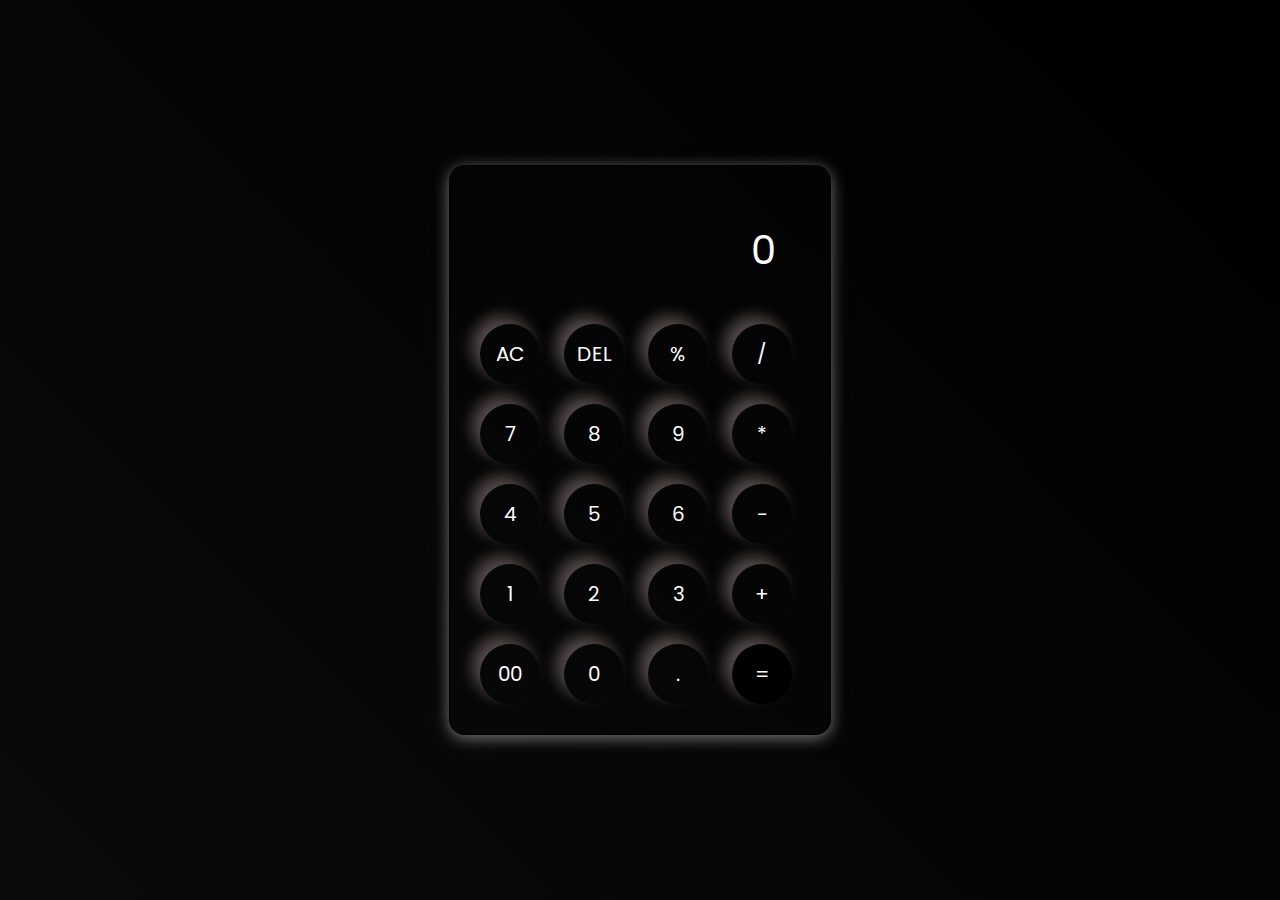
<file: CALCULATOR/index.html>
<!DOCTYPE html>
<html lang="en">
  <head>
    <meta charset="UTF-8" />
    <meta http-equiv="X-UA-Compatible" content="IE=edge" />
    <meta name="viewport" content="width=device-width, initial-scale=1.0" />
    <link rel="stylesheet" href="style.css" />
    <title>Calculator - By Code Traversal</title>
  </head>
  <body>
    <div class="container">
      <div class="calculator">
        <input type="text" id="inputBox" placeholder="0" />
        <div>
          <button class="button operator">AC</button>
          <button class="button operator">DEL</button>
          <button class="button operator">%</button>
          <button class="button operator">/</button>
        </div>
        <div>
          <button class="button">7</button>
          <button class="button">8</button>
          <button class="button">9</button>
          <button class="button operator">*</button>
        </div>
        <div>
          <button class="button">4</button>
          <button class="button">5</button>
          <button class="button">6</button>
          <button class="button operator">-</button>
        </div>
        <div>
          <button class="button">1</button>
          <button class="button">2</button>
          <button class="button">3</button>
          <button class="button operator">+</button>
        </div>

        <div>
          <button class="button">00</button>
          <button class="button">0</button>
          <button class="button">.</button>
          <button class="button equalBtn">=</button>
        </div>
      </div>
    </div>

    <script src="script.js"></script>
  </body>
</html>
</file>
<file: CALCULATOR/style.css>
@import url('https://fonts.googleapis.com/css2?family=Poppins:wght@500&display=swap');

*{
    margin: 0;
    padding: 0;
    box-sizing: border-box;
    font-family: 'Poppins', sans-serif;
}

body{
    width: 100%;
    height: 100vh;
    display: flex;
    justify-content: center;
    align-items: center;
    background: linear-gradient(45deg, #0a0a0a, #000000);
}

.calculator{
    border: 1px solid #000000;
    padding: 20px;
    border-radius: 16px;
    background: transparent;
    box-shadow: 0px 3px 15px rgb(119, 119, 119);

}

input{
    width: 320px;
    border: none;
    padding: 24px;
    margin: 10px;
    background: transparent;
    box-shadow: 0px 3px 15px rgbs(84, 84, 84, 0.1);
    font-size: 40px;
    text-align: right;
    cursor: pointer;
    color: #ffffff;
}

input::placeholder{
    color: #ffffff;
}

button{
    border: none;
    width: 60px;
    height: 60px;
    margin: 10px;
    border-radius: 50%;
    background: transparent;
    color: #ffffff;
    font-size: 20px;
    box-shadow: -8px -8px 15px rgba(173, 153, 153, 0.478);
    cursor: pointer;
}

.equalBtn{
    background-color: #000000;
}

.operator{
    color: rgb(255, 255, 255);
}
</file>
